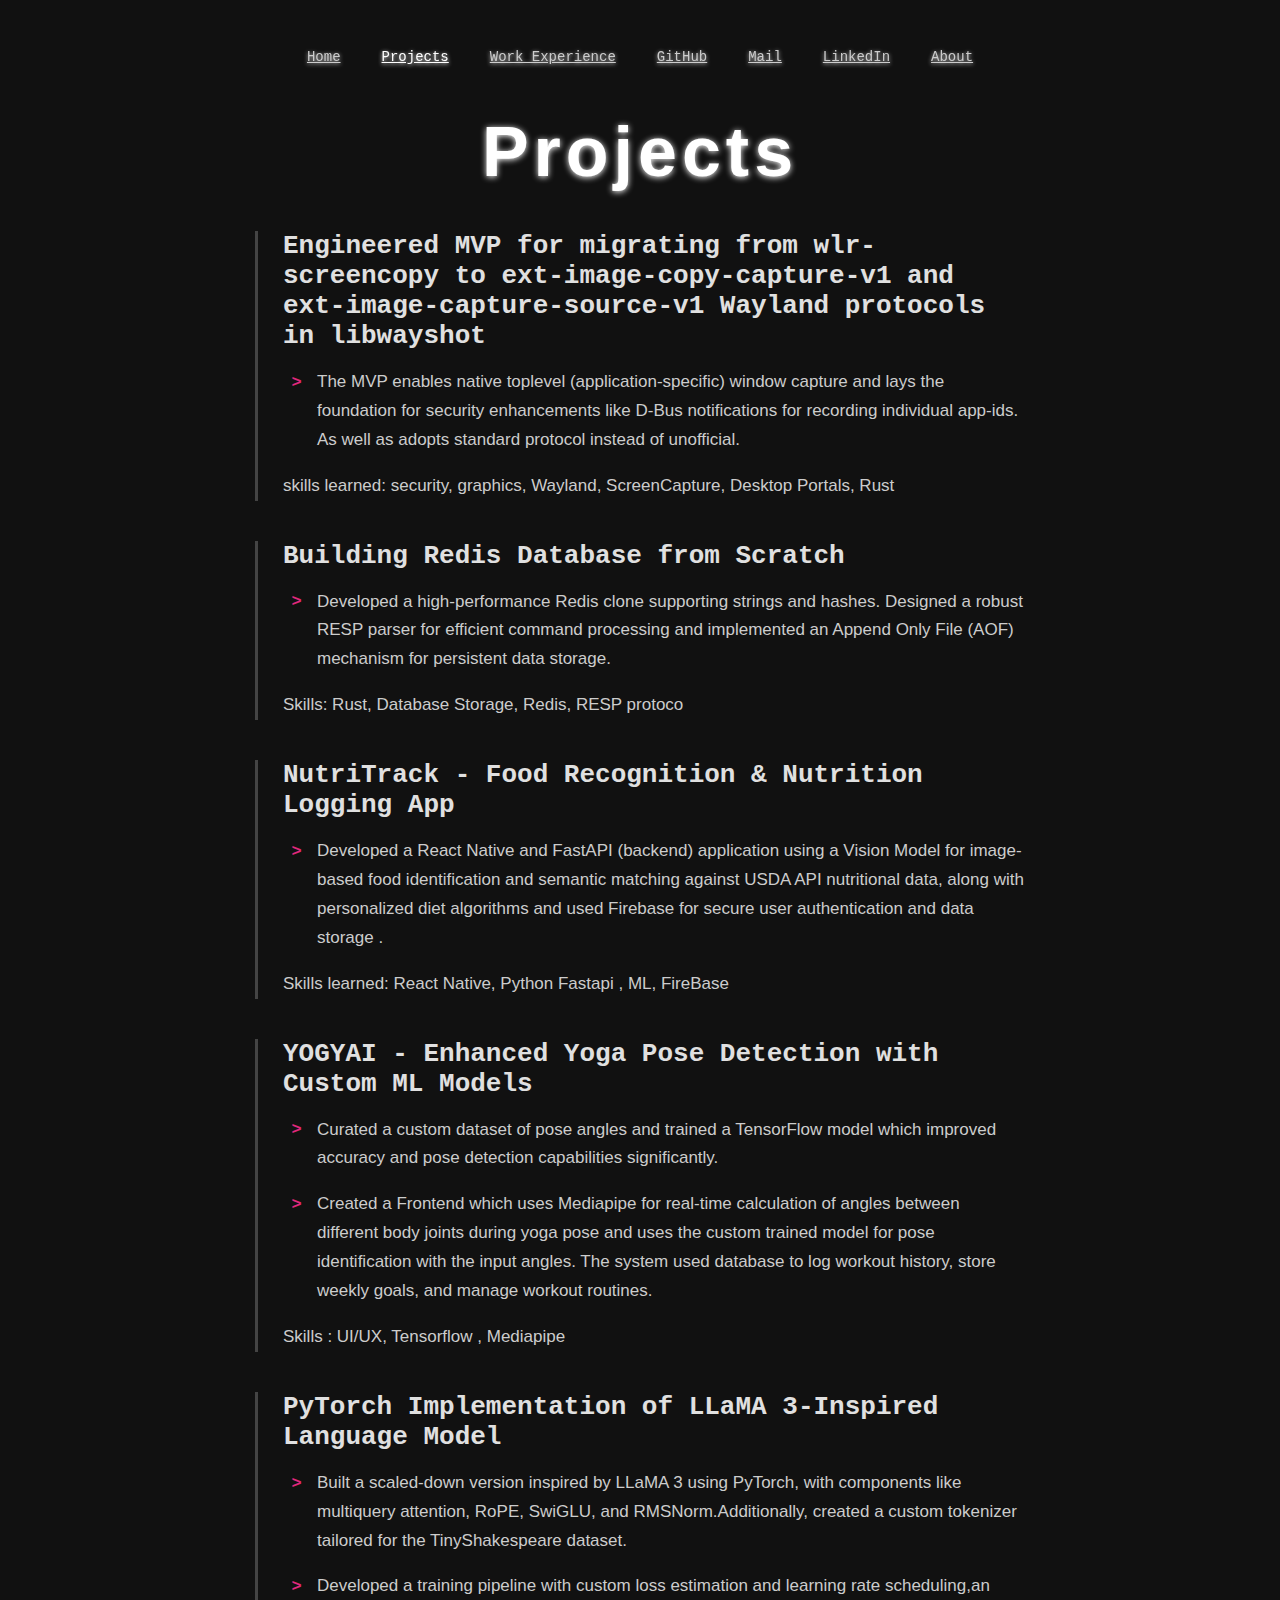
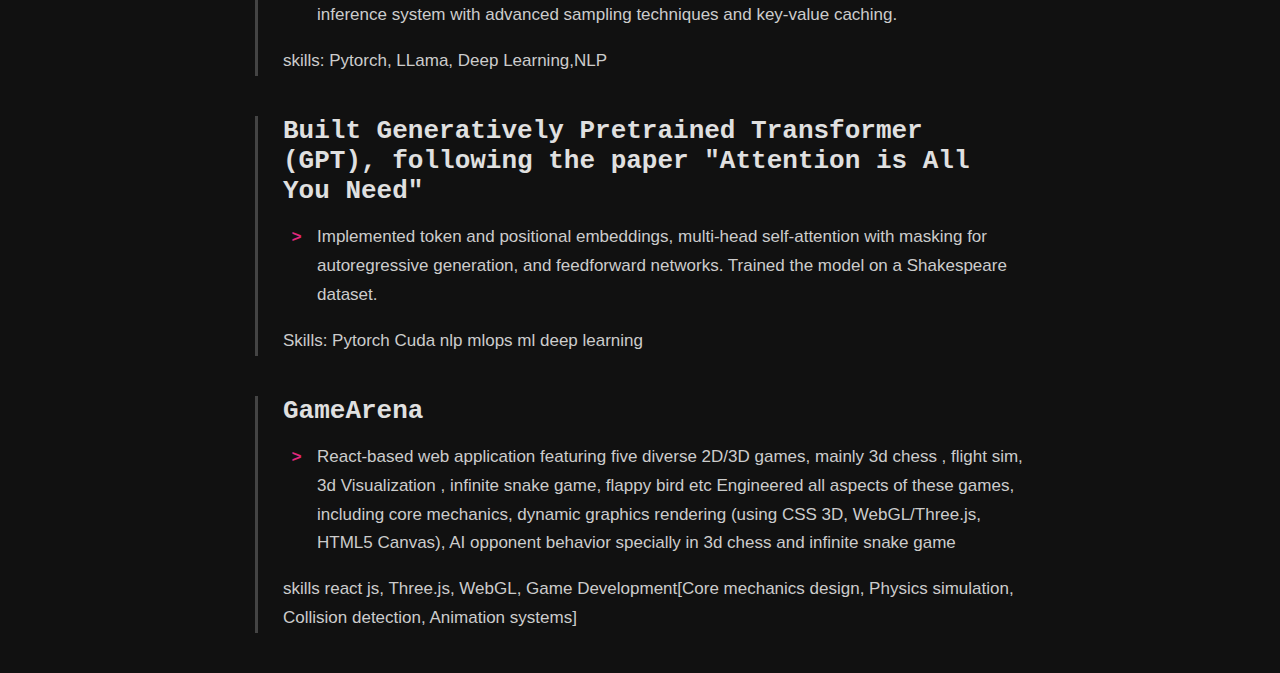
<file: src/project.html>
<!DOCTYPE html>
<html lang="en">
<head>
    <meta charset="UTF-8">
    <meta name="viewport" content="width=device-width, initial-scale=1.0">
    <title>Projects</title>
    <link rel="stylesheet" href="style.css">
</head>
<body>
    <div class="content-wrapper">
        <nav class="navigation-links">
            <a href="../index.html" class="nav-item glitch-on-hover" data-text="Home"><span><u>Home</u></span></a>
            <span class="nav-item nav-item-current"><span><u>Projects</u></span></span>
            <a href="work_experience.html" class="nav-item glitch-on-hover" data-text="Work Experience"><span><u>Work Experience</u></span></a>
            <a href="https://github.com/noobed-max" target="_blank" rel="noopener noreferrer" class="nav-item glitch-on-hover" data-text="GitHub"><span><u>GitHub</u></span></a>
            <a href="mailto:md.siddiq.romazan@gmail.com" class="nav-item glitch-on-hover" data-text="Mail"><span><u>Mail</u></span></a>
            <a href="https://www.linkedin.com/in/mohammed-siddiq-romazan/" target="_blank" rel="noopener noreferrer" class="nav-item glitch-on-hover" data-text="LinkedIn"><span><u>LinkedIn</u></span></a>
            <a href="about.html" class="nav-item glitch-on-hover" data-text="About"><span><u>About</u></span></a>
        </nav>

        <section class="page-experience-section">
            <h2 class="page-experience-main-title" data-text="Projects"><span>Projects</span></h2>

            <article class="page-item">
                <h3 class="page-subtitle">Engineered MVP for migrating from wlr-screencopy to ext-image-copy-capture-v1 and ext-image-capture-source-v1 Wayland protocols in libwayshot</h3>
                <ul class="page-details">
                    <li> The MVP enables native toplevel (application-specific) window capture and lays the foundation for security enhancements like D-Bus notifications for recording individual app-ids. As well as adopts standard protocol instead of unofficial.</li>
                    </ul>
                <p class="page-description">
                    skills learned: security, graphics, Wayland, ScreenCapture, Desktop Portals, Rust
                </p>
            </article>

            <article class="page-item">
                <h3 class="page-subtitle">Building Redis Database from Scratch</h3>
                <ul class="page-details">
                    <li>Developed a high-performance Redis clone supporting strings and hashes. Designed a robust RESP parser for efficient command processing and implemented an Append Only File (AOF) mechanism for persistent data storage.
                    </ul>
                <p class="page-description">
                    Skills: Rust, Database Storage, Redis, RESP protoco
                </p>
            </article>

            <article class="page-item">
                <h3 class="page-subtitle">NutriTrack -  Food Recognition & Nutrition Logging App</h3>
                <ul class="page-details">
                    <li>Developed a React Native and FastAPI (backend) application using a Vision Model for image-based food identification and semantic matching against USDA API nutritional data, along with personalized diet algorithms and used Firebase for secure user authentication and  data storage .
                    </ul>
                <p class="page-description">
                    Skills learned: React Native, Python Fastapi , ML, FireBase
                </p>
            </article>

            <article class="page-item">
                <h3 class="page-subtitle">YOGYAI - Enhanced Yoga Pose Detection with Custom ML Models</h3>
                <ul class="page-details">
                    <li>Curated a custom dataset of pose angles and trained a TensorFlow model which improved accuracy and pose detection capabilities significantly.
                    </ul>
                <ul class="page-details">
                    <li>Created a Frontend which uses Mediapipe for real-time calculation of angles between different body joints during yoga pose and uses  the custom trained model for pose identification with the input angles. The system used database to log workout history, store weekly goals, and manage workout routines.
                    </ul>
                <p class="page-description">
                    Skills : UI/UX, Tensorflow , Mediapipe
                </p>
            </article>

            <article class="page-item">
                <h3 class="page-subtitle">PyTorch Implementation of LLaMA 3-Inspired Language Model</h3>
                <ul class="page-details">
                    <li> Built a scaled-down version inspired by LLaMA 3 using PyTorch, with components like multiquery attention, RoPE, SwiGLU, and RMSNorm.Additionally, created a custom tokenizer tailored for the TinyShakespeare dataset.
                    </ul>
                <ul class="page-details">
                    <li>Developed a training pipeline with custom loss estimation and learning rate scheduling,an inference system with advanced sampling techniques and key-value caching.
                    </ul>
                <p class="page-description">
                    skills: Pytorch, LLama, Deep Learning,NLP
                </p>
            </article>

            <article class="page-item">
                <h3 class="page-subtitle">Built Generatively Pretrained Transformer (GPT), following the paper "Attention is All You Need"</h3>
                <ul class="page-details">
                    <li>Implemented token and positional embeddings, multi-head self-attention with masking for autoregressive generation, and feedforward networks. Trained the model on a Shakespeare dataset.
                    </ul>
                <p class="page-description">
                    Skills: Pytorch Cuda nlp mlops ml deep learning
                </p>
            </article>

            <article class="page-item">
                <h3 class="page-subtitle">GameArena</h3>
                <ul class="page-details">
                    <li> React-based web application featuring five diverse 2D/3D games, mainly 3d chess , flight sim, 3d Visualization , infinite snake game, flappy bird etc Engineered all aspects of these games, including core mechanics, dynamic graphics rendering (using CSS 3D, WebGL/Three.js, HTML5 Canvas), AI opponent behavior specially in 3d chess and infinite snake game
                    </ul>
                <p class="page-description">
                    skills react js, Three.js, WebGL, Game Development[Core mechanics design, Physics simulation, Collision detection, Animation systems]
                </p>
            </article>

        </section>
    </div> 
</body>
</html>
</file>
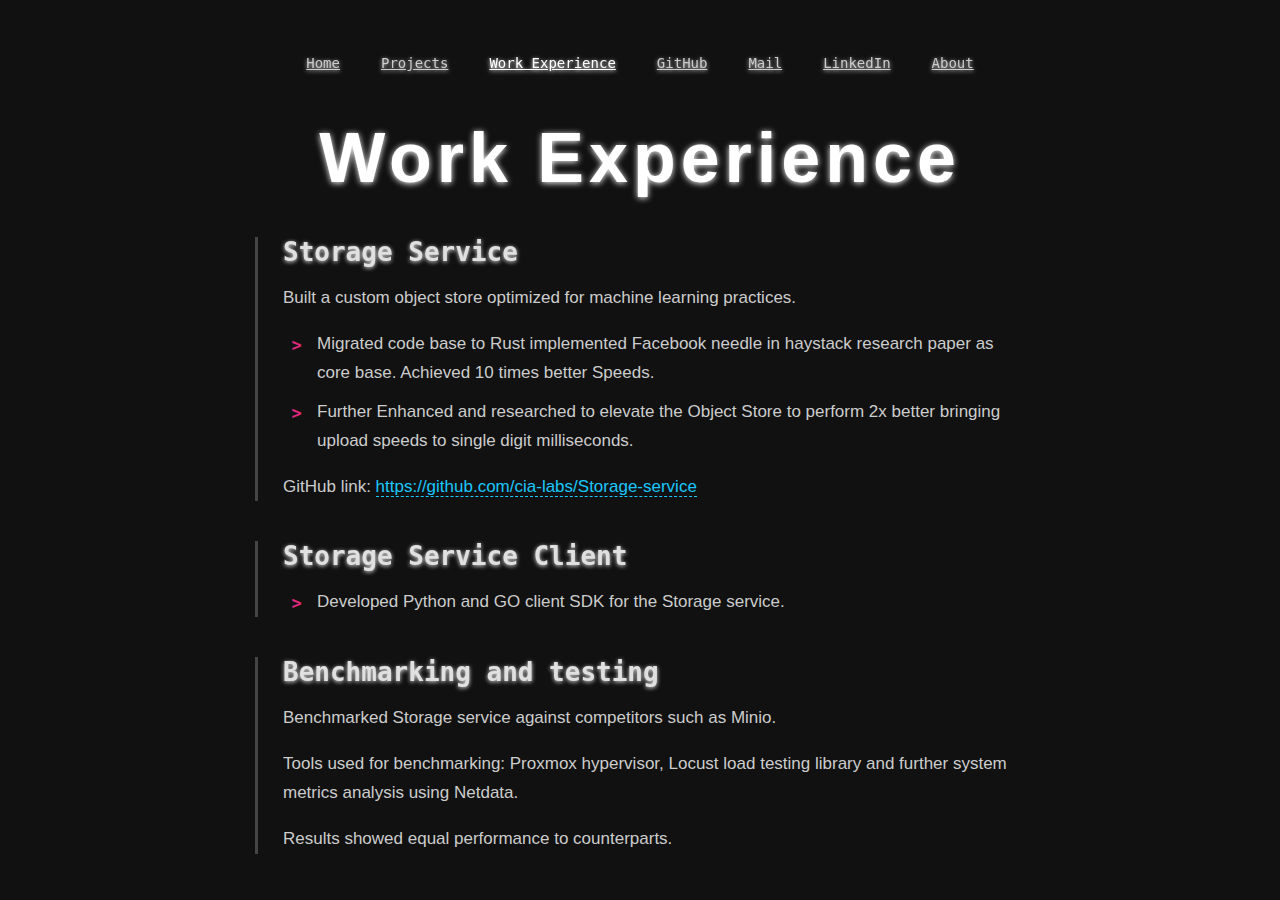
<file: src/work_experience.html>
<!DOCTYPE html>
<html lang="en">
<head>
    <meta charset="UTF-8">
    <meta name="viewport" content="width=device-width, initial-scale=1.0">
    <title>Work Experience</title>
    <link rel="stylesheet" href="style.css">
</head>
<body>
    <div class="content-wrapper">
        <nav class="navigation-links">
            <a href="../index.html" class="nav-item glitch-on-hover" data-text="Home"><span><u>Home</u></span></a>
            <a href="project.html" class="nav-item glitch-on-hover" data-text="Projects"><span><u>Projects</u></span></a>
            <span class="nav-item nav-item-current"><span><u>Work Experience</u></span></span>
            <a href="https://github.com/noobed-max" target="_blank" rel="noopener noreferrer" class="nav-item glitch-on-hover" data-text="GitHub"><span><u>GitHub</u></span></a>
            <a href="mailto:md.siddiq.romazan@gmail.com" class="nav-item glitch-on-hover" data-text="Mail"><span><u>Mail</u></span></a>
            <a href="https://www.linkedin.com/in/mohammed-siddiq-romazan/" target="_blank" rel="noopener noreferrer" class="nav-item glitch-on-hover" data-text="LinkedIn"><span><u>LinkedIn</u></span></a>
            <a href="about.html" class="nav-item glitch-on-hover" data-text="About"><span><u>About</u></span></a>
        </nav>

        <section class="page-experience-section">
            <h2 class="page-experience-main-title" data-text="Work Experience"><span>Work Experience</span></h2>

            <article class="page-item">
                <h3 class="page-subtitle-work">Storage Service</h3>
                <p class="page-description">
                    Built a custom object store optimized for machine learning practices.
                </p>
                <ul class="page-details">
                    <li>Migrated code base to Rust implemented Facebook needle in haystack research paper as core base. Achieved 10 times better Speeds.</li>
                    <li>Further Enhanced and researched to elevate the Object Store to perform 2x better bringing upload speeds to single digit milliseconds.</li>
                </ul>
                <p class="page-link">
                    GitHub link: <a href="https://github.com/cia-labs/Storage-service" target="_blank" rel="noopener noreferrer">https://github.com/cia-labs/Storage-service</a>
                </p>
            </article>

            <article class="page-item">
                <h3 class="page-subtitle-work">Storage Service Client</h3>
                <ul class="page-details">
                    <li>Developed Python and GO client SDK for the Storage service.</li>
                </ul>
            </article>

            <article class="page-item">
                <h3 class="page-subtitle-work">Benchmarking and testing</h3>
                <p class="page-description">
                    Benchmarked Storage service against competitors such as Minio.
                </p>
                <p class="page-tools-info">
                    Tools used for benchmarking: Proxmox hypervisor, Locust load testing library and further system metrics analysis using Netdata.
                </p>
                <p class="page-results">
                    Results showed equal performance to counterparts.
                </p>
            </article>
        </section>

    </div> 
</body>
</html>
</file>
<file: src/style.css>
body {
    color: #ccc;
    background: #111;
    font-family: sans-serif;
    margin: 0;
    display: flex;
    justify-content: center;
    align-items: center;
    min-height: 100vh;
    overflow-x: hidden;
}

.content-wrapper {
    display: flex;
    flex-direction: column;
    align-items: center;
    text-align: center;
    padding: 20px;
    width: 100%;
}

.hero {
    font-size: clamp(60px, 15vw, 120px);
    line-height: 1.1;
    display: inline-block;
    color: #fff;
    z-index: 2;
    letter-spacing: 10px;
    filter: drop-shadow(0 1px 3px);
    margin: 0 0 40px 0;
    font-family: 'Malgun Gothic', 'Apple SD Gothic Neo', sans-serif;
}

.layers {
    position: relative;
}

.layers::before,
.layers::after {
    content: attr(data-text);
    position: absolute;
    width: 110%;
    z-index: -1;
    letter-spacing: inherit;
    top: 10px;
    left: 15px;
}

.layers::before {
    color: #e0287d;
}

.layers::after {
    top: 5px;
    left: -10px;
    color: #1bc7fb;
}

.glitch span {
    display: inline-block;
    animation: paths 5s step-end infinite;
}

.glitch::before {
    animation: paths 5s step-end infinite,
               opacity 5s step-end infinite,
               font 8s step-end infinite,
               movement 10s step-end infinite;
}

.glitch::after {
    animation: paths 5s step-end infinite,
               opacity 5s step-end infinite,
               font 7s step-end infinite,
               movement 8s step-end infinite;
}

.navigation-links {
    display: flex;
    flex-wrap: wrap;
    justify-content: center;
    gap: 10px 15px;
    margin-top: 20px;
    margin-bottom: 40px;
}

.nav-item {
    color: #ccc;
    filter: drop-shadow(0 1px 2px);
    text-decoration: none;
    font-family: 'SF Mono', 'Consolas', 'Menlo', monospace;
    font-size: clamp(12px, 1.8vw, 14px);
    padding: 8px 12px;
    position: relative;
    display: inline-block;
    transition: transform 0.2s ease-out, color 0.2s ease-out;
    border: 1px solid transparent;
}

.nav-item:hover {
    color: #fff;
    transform: scale(1.15) translateY(-3px);
}

.nav-item.nav-item-current {
    color: #fff;
    cursor: default;
    filter: drop-shadow(0 1px 2px #fff);
}
.nav-item.nav-item-current:hover {
    transform: none;
    color: #fff;
}
.nav-item.nav-item-current span u {
    text-decoration-color: #fff;
}


.nav-item.glitch-on-hover span {
    display: inline-block;
    position: relative;
    z-index: 1;
}

.nav-item.glitch-on-hover::before,
.nav-item.glitch-on-hover::after {
    content: attr(data-text);
    position: absolute;
    width: 100%;
    height: 100%;
    left: 0;
    top: 0;
    z-index: 0;
    opacity: 0;
    pointer-events: none;
    font-family: inherit;
    font-size: inherit;
    line-height: inherit;
    display: flex;
    align-items: center;
    justify-content: center;
}

.nav-item.glitch-on-hover:hover::before {
    left: 2px;
    top: 1px;
    color: #e0287d;
    animation: paths 0.4s step-end infinite,
               opacity-link-hover 0.4s step-end infinite,
               font-link-hover 0.6s step-end infinite,
               movement-link-hover 0.8s step-end infinite;
}

.nav-item.glitch-on-hover:hover::after {
    left: -2px;
    top: -1px;
    color: #1bc7fb;
    animation: paths 0.4s step-end infinite reverse,
               opacity-link-hover 0.4s step-end infinite reverse,
               font-link-hover 0.5s step-end infinite reverse,
               movement-link-hover 0.7s step-end infinite reverse;
}

.nav-item.glitch-on-hover:hover span {
    animation: paths 0.4s step-end infinite;
}

@keyframes paths {
    0% { clip-path: polygon(0% 43%, 83% 43%, 83% 22%, 23% 22%, 23% 24%, 91% 24%, 91% 26%, 18% 26%, 18% 83%, 29% 83%, 29% 17%, 41% 17%, 41% 39%, 18% 39%, 18% 82%, 54% 82%, 54% 88%, 19% 88%, 19% 4%, 39% 4%, 39% 14%, 76% 14%, 76% 52%, 23% 52%, 23% 35%, 19% 35%, 19% 8%, 36% 8%, 36% 31%, 73% 31%, 73% 16%, 1% 16%, 1% 56%, 50% 56%, 50% 8%);}
    5% { clip-path: polygon(0% 29%, 44% 29%, 44% 83%, 94% 83%, 94% 56%, 11% 56%, 11% 64%, 94% 64%, 94% 70%, 88% 70%, 88% 32%, 18% 32%, 18% 96%, 10% 96%, 10% 62%, 9% 62%, 9% 84%, 68% 84%, 68% 50%, 52% 50%, 52% 55%, 35% 55%, 35% 87%, 25% 87%, 25% 39%, 15% 39%, 15% 88%, 52% 88%);}
    30% { clip-path: polygon(0% 53%, 93% 53%, 93% 62%, 68% 62%, 68% 37%, 97% 37%, 97% 89%, 13% 89%, 13% 45%, 51% 45%, 51% 88%, 17% 88%, 17% 54%, 81% 54%, 81% 75%, 79% 75%, 79% 76%, 38% 76%, 38% 28%, 61% 28%, 61% 12%, 55% 12%, 55% 62%, 68% 62%, 68% 51%, 0% 51%, 0% 92%, 63% 92%, 63% 4%, 65% 4%);}
    45% { clip-path: polygon(0% 33%, 2% 33%, 2% 69%, 58% 69%, 58% 94%, 55% 94%, 55% 25%, 33% 25%, 33% 85%, 16% 85%, 16% 19%, 5% 19%, 5% 20%, 79% 20%, 79% 96%, 93% 96%, 93% 50%, 5% 50%, 5% 74%, 55% 74%, 55% 57%, 96% 57%, 96% 59%, 87% 59%, 87% 65%, 82% 65%, 82% 39%, 63% 39%, 63% 92%, 4% 92%, 4% 36%, 24% 36%, 24% 70%, 1% 70%, 1% 43%, 15% 43%, 15% 28%, 23% 28%, 23% 71%, 90% 71%, 90% 86%, 97% 86%, 97% 1%, 60% 1%, 60% 67%, 71% 67%, 71% 91%, 17% 91%, 17% 14%, 39% 14%, 39% 30%, 58% 30%, 58% 11%, 52% 11%, 52% 83%, 68% 83%);}
    76% { clip-path: polygon(0% 26%, 15% 26%, 15% 73%, 72% 73%, 72% 70%, 77% 70%, 77% 75%, 8% 75%, 8% 42%, 4% 42%, 4% 61%, 17% 61%, 17% 12%, 26% 12%, 26% 63%, 73% 63%, 73% 43%, 90% 43%, 90% 67%, 50% 67%, 50% 41%, 42% 41%, 42% 46%, 50% 46%, 50% 84%, 96% 84%, 96% 78%, 49% 78%, 49% 25%, 63% 25%, 63% 14%);}
    90% { clip-path: polygon(0% 41%, 13% 41%, 13% 6%, 87% 6%, 87% 93%, 10% 93%, 10% 13%, 89% 13%, 89% 6%, 3% 6%, 3% 8%, 16% 8%, 16% 79%, 0% 79%, 0% 99%, 92% 99%, 92% 90%, 5% 90%, 5% 60%, 0% 60%, 0% 48%, 89% 48%, 89% 13%, 80% 13%, 80% 43%, 95% 43%, 95% 19%, 80% 19%, 80% 85%, 38% 85%, 38% 62%);}
    1%, 7%, 33%, 47%, 78%, 93% { clip-path: none; }
}

@keyframes movement {
    0% { top: 0px; left: -20px; }
    15% { top: 10px; left: 10px; }
    60% { top: 5px; left: -10px; }
    75% { top: -5px; left: 20px; }
    100% { top: 10px; left: 5px; }
}

@keyframes opacity {
    0% { opacity: 0.1; } 5% { opacity: 0.7; } 30% { opacity: 0.4; }
    45% { opacity: 0.6; } 76% { opacity: 0.4; } 90% { opacity: 0.8; }
    1%, 7%, 33%, 47%, 78%, 93% { opacity: 0; }
}

@keyframes font {
    0% { font-weight: 100; color: #e0287d; filter: blur(3px); }
    20% { font-weight: 500; color: #fff; filter: blur(0); }
    50% { font-weight: 300; color: #1bc7fb; filter: blur(2px); }
    60% { font-weight: 700; color: #fff; filter: blur(0); }
    90% { font-weight: 500; color: #e0287d; filter: blur(6px); }
}

@keyframes opacity-link-hover {
    0% { opacity: 0; }
    20% { opacity: 0.7; }
    40% { opacity: 0.3; }
    60% { opacity: 0.8; }
    80% { opacity: 0.2; }
    100% { opacity: 0; }
}

@keyframes font-link-hover {
    0% { font-weight: 400; filter: blur(0.5px); }
    33% { font-weight: 600; filter: blur(0px); }
    66% { font-weight: 300; filter: blur(1px); }
    100% { font-weight: 400; filter: blur(0.5px); }
}

@keyframes movement-link-hover {
    0% { transform: translate(0px, 0px); }
    25% { transform: translate(-1px, 1px); }
    50% { transform: translate(1px, -1px); }
    75% { transform: translate(1px, 1px); }
    100% { transform: translate(0px, 0px); }
}

.page-experience-section {
    margin-top: 0;
    width: 100%;
    max-width: 800px;
    padding: 0 15px;
    box-sizing: border-box;
}

.page-experience-main-title {
    font-size: clamp(40px, 10vw, 70px);
    line-height: 1.1;
    display: inline-block;
    color: #fff;
    letter-spacing: 5px;
    filter: drop-shadow(0 1px 3px);
    margin: 0 auto 40px auto;
    font-family: 'Malgun Gothic', 'Apple SD Gothic Neo', sans-serif;
}

.page-item {
    margin-bottom: 40px;
    padding-left: 25px;
    border-left: 3px solid #444;
    text-align: left;
}

.page-item:last-child {
    margin-bottom: 20px;
}

.page-subtitle {
    font-size: clamp(22px, 3.5vw, 26px);
    color: #e0e0e0;
    font-family: 'SF Mono', 'Consolas', 'Menlo', monospace;
    margin-top: 0;
    margin-bottom: 15px;
}
.page-subtitle-work {
    font-size: clamp(22px, 3.5vw, 26px);
    color: #e0e0e0;
    font-family: 'SF Mono', 'Consolas', 'Menlo', monospace;
    margin-top: 0;
    margin-bottom: 15px;
    filter: drop-shadow(0 1px 2px);
}
.page-description,
.page-details,
.page-link,
.page-tools-info,
.page-results {
    font-size: clamp(15px, 2.2vw, 17px);
    line-height: 1.7;
    color: #ccc;
    margin-bottom: 12px;
    font-family: sans-serif;
}

.page-details {
    list-style: none;
    padding-left: 0;
}

.page-details li {
    padding-left: 2em;
    position: relative;
    margin-bottom: 10px;
}

.page-details li::before {
    content: ">";
    position: absolute;
    left: 0.5em;
    top: 0.05em;
    color: #e0287d;
    font-weight: bold;
    font-family: 'SF Mono', 'Consolas', 'Menlo', monospace;
}

.page-link a {
    color: #1bc7fb;
    text-decoration: none;
    font-weight: 500;
    border-bottom: 1px dashed #1bc7fb;
    transition: color 0.2s ease, border-bottom-color 0.2s ease;
}

.page-link a:hover {
    color: #fff;
    border-bottom-color: #fff;
}

.skill-category {
    margin-bottom: 25px;
}

.skill-category-title {
    font-size: clamp(18px, 3vw, 22px);
    color: #e0e0e0;
    font-family: 'SF Mono', 'Consolas', 'Menlo', monospace;
    margin-top: 0;
    margin-bottom: 10px;
    text-align: left;
}

.skill-icons-list {
    display: flex;
    flex-wrap: wrap;
    gap: 15px 20px;
    justify-content: flex-start;
    text-align: left;
    padding: 0;
    margin: 0;
    list-style: none;
}

.skill-item-icon {
    display: flex;
    align-items: center;
    font-size: clamp(15px, 2.2vw, 17px);
    line-height: 1.5;
    color: #ccc;
    font-family: sans-serif;
}

.skill-item-icon img {
    width: 34px;
    height: 34px;
    margin-right: 8px;
    filter: drop-shadow(0 0px 1px rgba(255, 255, 255, 0.5));
}

.page-item .skill-icons-list {
    padding-left: 0;
}
</file>
